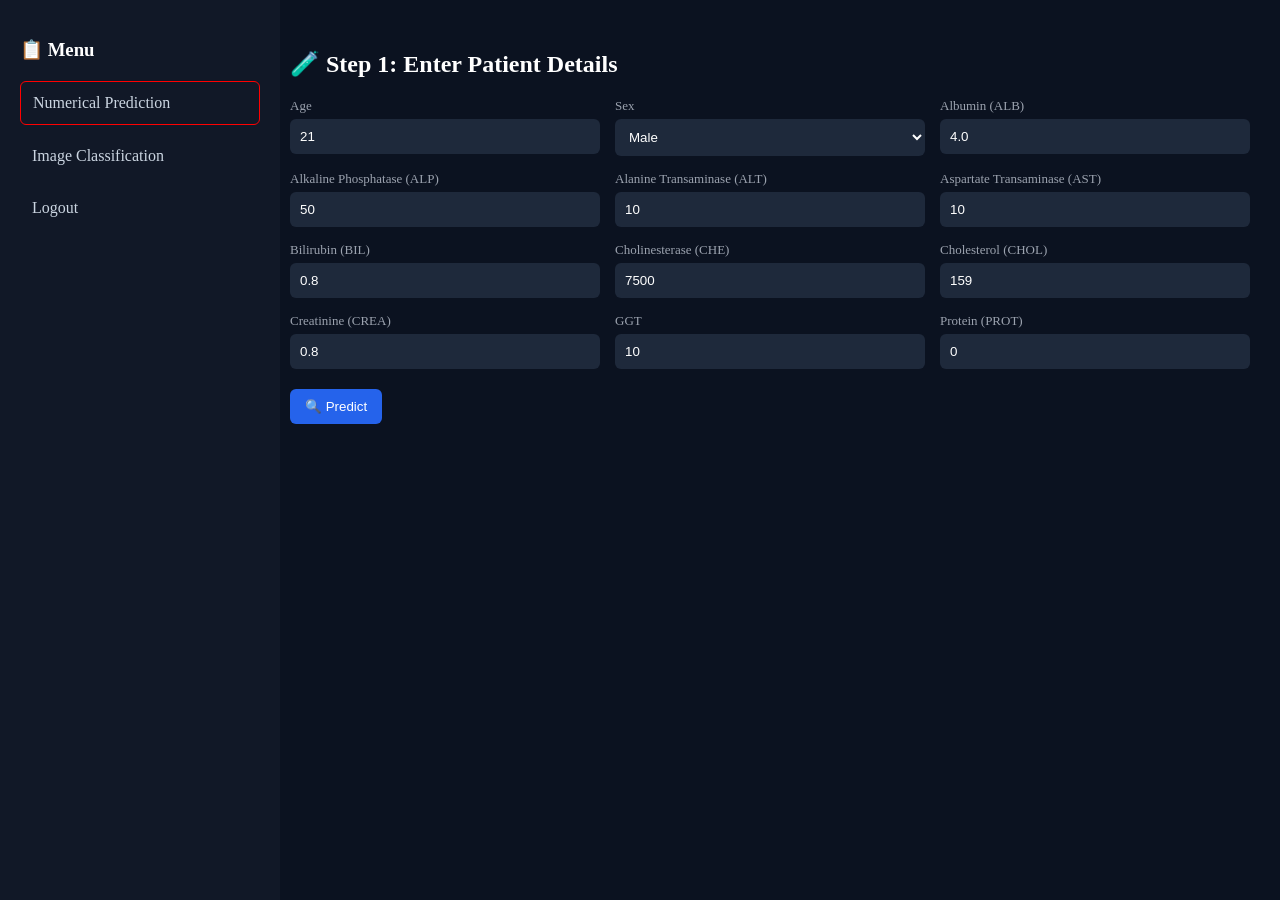
<file: templates/index.html>
<!DOCTYPE html>
<html>
<head>
    <title>Clinical Prediction</title>
    <meta name="viewport" content="width=device-width, initial-scale=1.0">

    <!-- ICONS -->
    <link rel="stylesheet" href="https://cdnjs.cloudflare.com/ajax/libs/font-awesome/6.5.0/css/all.min.css">

    <style>
        body {
            margin: 0;
            font-family: 'Segoe UI';
            background: #0b1220;
            color: white;
        }

        /* SIDEBAR */
        .sidebar {
            width: 240px;
            height: 100vh;
            position: fixed;
            background: #111827;
            padding: 20px;
        }

        .sidebar h3 {
            margin-bottom: 20px;
        }

        .sidebar a {
            display: block;
            padding: 12px;
            margin-top: 10px;
            color: #cbd5e1;
            text-decoration: none;
            border-radius: 6px;
        }

        .sidebar a:hover {
            background: #1f2937;
        }

        .active {
            border: 1px solid red;
        }

        /* MAIN */
        .main {
            margin-left: 260px;
            padding: 30px;
        }

        h2 {
            margin-bottom: 20px;
        }

        /* GRID */
        .grid {
            display: grid;
            grid-template-columns: repeat(3, 1fr);
            gap: 15px;
        }

        .field {
            display: flex;
            flex-direction: column;
        }

        label {
            font-size: 13px;
            margin-bottom: 5px;
            color: #9ca3af;
        }

        input, select {
            padding: 10px;
            border-radius: 6px;
            border: none;
            background: #1e293b;
            color: white;
        }

        /* BUTTON */
        button {
            margin-top: 20px;
            padding: 10px 15px;
            background: #2563eb;
            border: none;
            border-radius: 6px;
            color: white;
            cursor: pointer;
        }

        button:hover {
            background: #1d4ed8;
        }

        /* RESULT BAR */
        .result {
            margin-top: 20px;
            padding: 12px;
            background: #065f46;
            border-radius: 6px;
            color: #d1fae5;
        }
    </style>
</head>

<body>

<!-- SIDEBAR -->
<div class="sidebar">
    <h3>📋 Menu</h3>

    <a href="/clinical" class="active">Numerical Prediction</a>
    <a href="/upload">Image Classification</a>
    <a href="/">Logout</a>
</div>

<!-- MAIN -->
<div class="main">

    <h2>🧪 Step 1: Enter Patient Details</h2>

    <div class="grid">

        <div class="field"><label>Age</label><input id="f1" type="number" value="21"></div>
        <div class="field">
            <label>Sex</label>
            <select id="f2">
                <option value="1">Male</option>
                <option value="0">Female</option>
            </select>
        </div>
        <div class="field"><label>Albumin (ALB)</label><input id="f3" value="4.0"></div>

        <div class="field"><label>Alkaline Phosphatase (ALP)</label><input id="f4" value="50"></div>
        <div class="field"><label>Alanine Transaminase (ALT)</label><input id="f5" value="10"></div>
        <div class="field"><label>Aspartate Transaminase (AST)</label><input id="f6" value="10"></div>

        <div class="field"><label>Bilirubin (BIL)</label><input id="f7" value="0.8"></div>
        <div class="field"><label>Cholinesterase (CHE)</label><input id="f8" value="7500"></div>
        <div class="field"><label>Cholesterol (CHOL)</label><input id="f9" value="159"></div>

        <div class="field"><label>Creatinine (CREA)</label><input id="f10" value="0.8"></div>
        <div class="field"><label>GGT</label><input id="f11" value="10"></div>
        <div class="field"><label>Protein (PROT)</label><input id="f12" value="0"></div>

    </div>

    <button onclick="predict()">🔍 Predict</button>

    <div id="resultBox" class="result" style="display:none;"></div>

</div>

<script>
function predict() {

    let data = {
        f1:f1.value,f2:f2.value,f3:f3.value,f4:f4.value,
        f5:f5.value,f6:f6.value,f7:f7.value,f8:f8.value,
        f9:f9.value,f10:f10.value,f11:f11.value,f12:f12.value,
        f13:0
    };

    fetch('/predict_clinical',{
        method:'POST',
        headers:{'Content-Type':'application/json'},
        body:JSON.stringify(data)
    })
    .then(res=>res.json())
    .then(d=>{
        resultBox.style.display = "block";
        resultBox.innerText = "Prediction: " + d.result;

        if(d.result.includes("Detected")){
            setTimeout(()=>{
                window.location.href="/upload";
            },2000);
        }
    });
}
</script>

</body>
</html>
</file>
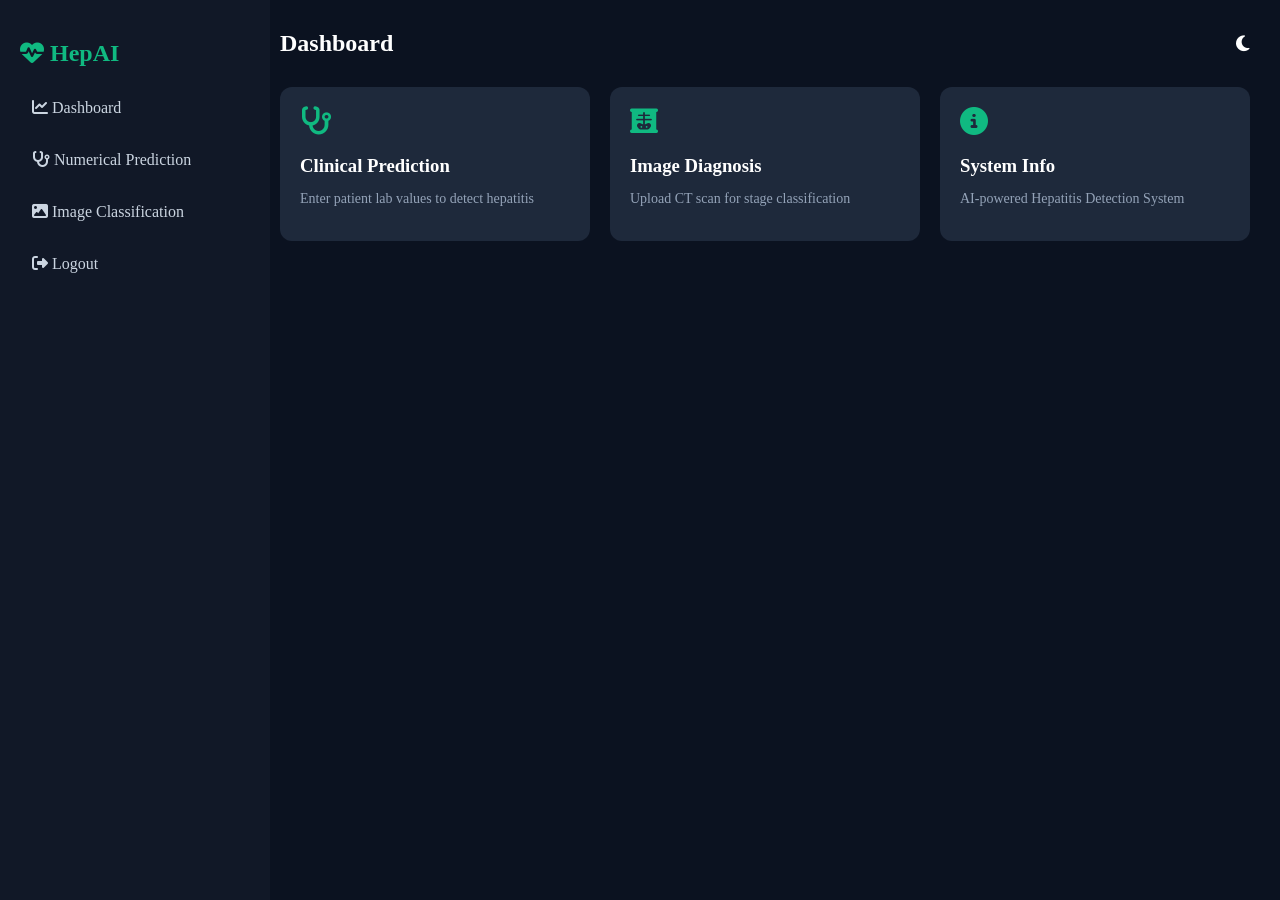
<file: templates/dashboard.html>
<!DOCTYPE html>
<html>
<head>
    <title>Dashboard</title>
    <meta name="viewport" content="width=device-width, initial-scale=1.0">

    <!-- ICONS -->
    <link rel="stylesheet" href="https://cdnjs.cloudflare.com/ajax/libs/font-awesome/6.5.0/css/all.min.css">

    <!-- COMMON CSS -->
    <link rel="stylesheet" href="/static/style.css">

    <style>
        /* Header */
        .header {
            display: flex;
            justify-content: space-between;
            align-items: center;
        }

        .header h2 {
            margin: 0;
        }

        .toggle {
            cursor: pointer;
            font-size: 18px;
        }

        /* Cards */
        .cards {
            display: grid;
            grid-template-columns: repeat(auto-fit, minmax(240px, 1fr));
            gap: 20px;
            margin-top: 30px;
        }

        .card-box {
            background: #1e293b;
            padding: 20px;
            border-radius: 12px;
            cursor: pointer;
            transition: 0.3s;
        }

        .card-box:hover {
            transform: translateY(-5px);
            background: #243447;
        }

        .card-box i {
            font-size: 28px;
            margin-bottom: 10px;
            color: #10b981;
        }

        .card-box h3 {
            margin: 10px 0 5px;
        }

        .card-box p {
            color: #94a3b8;
            font-size: 14px;
        }
    </style>
</head>

<body>

<!-- SIDEBAR -->
<div class="sidebar">
    <h2><i class="fa-solid fa-heart-pulse"></i> HepAI</h2>

    <a href="/dashboard"><i class="fa-solid fa-chart-line"></i> Dashboard</a>
    <a href="/clinical"><i class="fa-solid fa-stethoscope"></i> Numerical Prediction</a>
    <a href="/upload"><i class="fa-solid fa-image"></i> Image Classification</a>
    <a href="/"><i class="fa-solid fa-right-from-bracket"></i> Logout</a>
</div>

<!-- MAIN -->
<div class="main">

    <!-- HEADER -->
    <div class="header">
        <h2>Dashboard</h2>
        <i class="fa-solid fa-moon toggle" onclick="toggleMode()"></i>
    </div>

    <!-- CARDS -->
    <div class="cards">

        <!-- Clinical -->
        <div class="card-box" onclick="goClinical()">
            <i class="fa-solid fa-stethoscope"></i>
            <h3>Clinical Prediction</h3>
            <p>Enter patient lab values to detect hepatitis</p>
        </div>

        <!-- Image -->
        <div class="card-box" onclick="goImage()">
            <i class="fa-solid fa-x-ray"></i>
            <h3>Image Diagnosis</h3>
            <p>Upload CT scan for stage classification</p>
        </div>

        <!-- Info -->
        <div class="card-box">
            <i class="fa-solid fa-circle-info"></i>
            <h3>System Info</h3>
            <p>AI-powered Hepatitis Detection System</p>
        </div>

    </div>

</div>

<script>
function goClinical() {
    window.location.href = "/clinical";
}

function goImage() {
    window.location.href = "/upload";
}

/* Dark mode toggle */
function toggleMode() {
    let body = document.body;

    if(body.style.background === "white"){
        body.style.background = "#0b1220";
        body.style.color = "white";
    } else {
        body.style.background = "white";
        body.style.color = "black";
    }
}
</script>

</body>
</html>
</file>
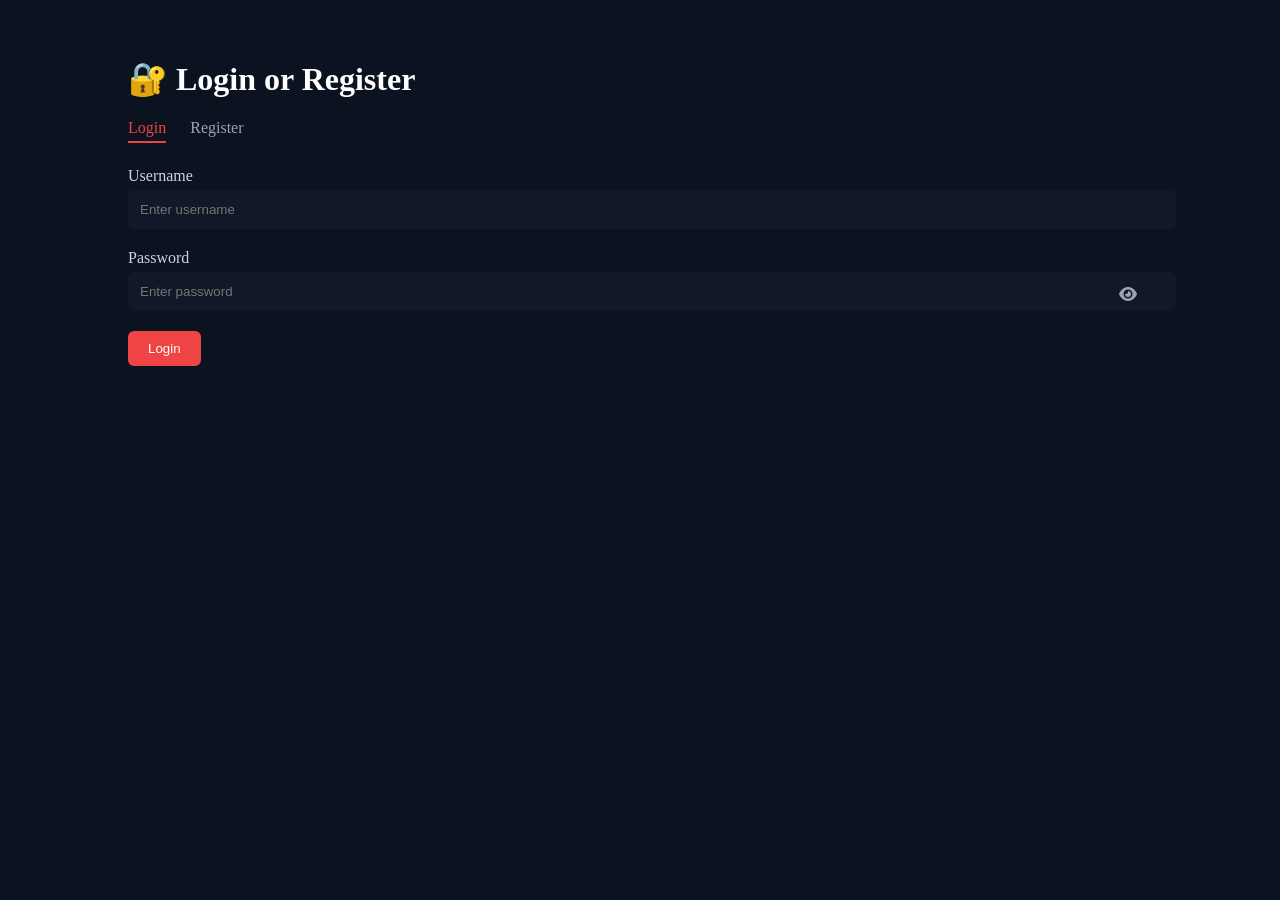
<file: templates/login.html>
<!DOCTYPE html>
<html>
<head>
    <title>Login/Register</title>
    <meta name="viewport" content="width=device-width, initial-scale=1.0">

    <!-- ICONS -->
    <link rel="stylesheet" href="https://cdnjs.cloudflare.com/ajax/libs/font-awesome/6.5.0/css/all.min.css">

    <style>
        body {
            margin: 0;
            font-family: 'Segoe UI';
            background: #0b1220;
            color: white;
        }

        .container {
            width: 80%;
            margin: 60px auto;
        }

        h1 {
            font-size: 32px;
        }

        .tabs {
            margin-top: 20px;
        }

        .tabs span {
            margin-right: 20px;
            cursor: pointer;
            color: #9ca3af;
        }

        .tabs .active {
            color: #ef4444;
            border-bottom: 2px solid #ef4444;
            padding-bottom: 5px;
        }

        .form {
            margin-top: 30px;
        }

        label {
            display: block;
            margin-bottom: 5px;
            color: #cbd5e1;
        }

        input {
            width: 100%;
            padding: 12px;
            margin-bottom: 20px;
            border-radius: 6px;
            border: none;
            background: #111827;
            color: white;
        }

        .password-box {
            position: relative;
        }

        .password-box i {
            position: absolute;
            right: 15px;
            top: 14px;
            cursor: pointer;
            color: #9ca3af;
        }

        button {
            background: #ef4444;
            padding: 10px 20px;
            border: none;
            color: white;
            border-radius: 6px;
            cursor: pointer;
        }

        .success {
            margin-top: 20px;
            padding: 12px;
            background: #065f46;
            border-radius: 6px;
            color: #d1fae5;
        }
    </style>
</head>

<body>

<div class="container">

    <h1>🔐 Login or Register</h1>

    <!-- Tabs -->
    <div class="tabs">
        <span id="loginTab" class="active" onclick="showLogin()">Login</span>
        <span id="registerTab" onclick="showRegister()">Register</span>
    </div>

    <!-- FORM -->
    <div class="form">

        <label id="userLabel">Username</label>
        <input id="username" placeholder="Enter username">

        <label id="passLabel">Password</label>
        <div class="password-box">
            <input id="password" type="password" placeholder="Enter password">
            <i class="fa-solid fa-eye" onclick="togglePassword()"></i>
        </div>

        <button onclick="login()">Login</button>

        <div id="msg" class="success" style="display:none;"></div>

    </div>

</div>

<script>
let isLogin = true;

function showLogin() {
    isLogin = true;
    loginTab.classList.add("active");
    registerTab.classList.remove("active");
    document.querySelector("button").innerText = "Login";
}

function showRegister() {
    isLogin = false;
    registerTab.classList.add("active");
    loginTab.classList.remove("active");
    document.querySelector("button").innerText = "Register";
}

function togglePassword() {
    let pass = document.getElementById("password");
    pass.type = pass.type === "password" ? "text" : "password";
}

function login() {
    let msg = document.getElementById("msg");

    if(isLogin){
        msg.style.display = "block";
        msg.innerText = "Logged in successfully!";
        
        setTimeout(()=>{
            window.location.href = "/dashboard";
        },1000);
    } else {
        msg.style.display = "block";
        msg.innerText = "User registered! Please login.";
    }
}
</script>

</body>
</html>
</file>
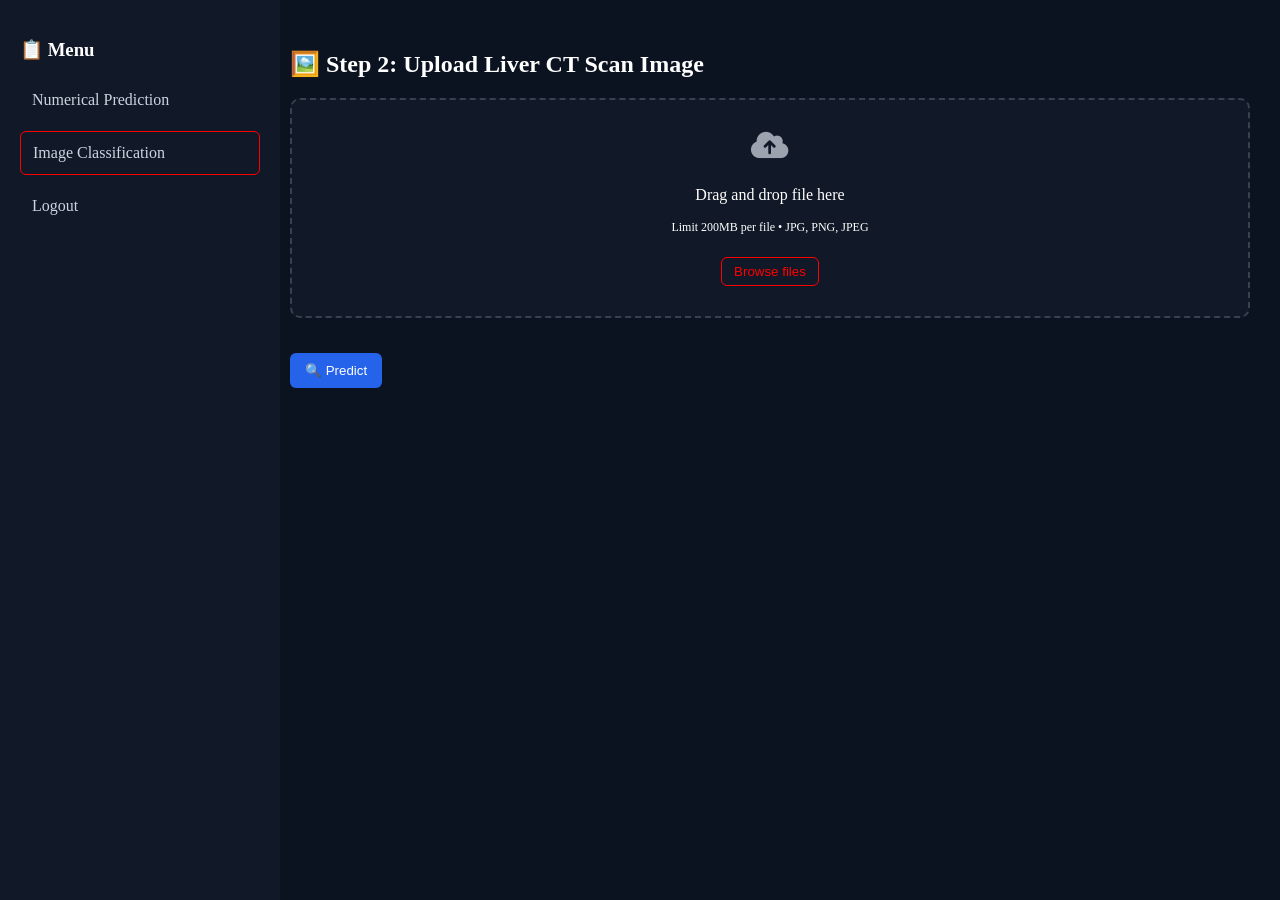
<file: templates/upload.html>
<!DOCTYPE html>
<html>
<head>
    <title>Image Classification</title>
    <meta name="viewport" content="width=device-width, initial-scale=1.0">

    <!-- ICONS -->
    <link rel="stylesheet" href="https://cdnjs.cloudflare.com/ajax/libs/font-awesome/6.5.0/css/all.min.css">

    <style>
        body {
            margin: 0;
            font-family: 'Segoe UI';
            background: #0b1220;
            color: white;
        }

        /* SIDEBAR */
        .sidebar {
            width: 240px;
            height: 100vh;
            position: fixed;
            background: #111827;
            padding: 20px;
        }

        .sidebar a {
            display: block;
            padding: 12px;
            margin-top: 10px;
            color: #cbd5e1;
            text-decoration: none;
            border-radius: 6px;
        }

        .sidebar a:hover {
            background: #1f2937;
        }

        .active {
            border: 1px solid red;
        }

        /* MAIN */
        .main {
            margin-left: 260px;
            padding: 30px;
        }

        h2 {
            margin-bottom: 20px;
        }

        /* UPLOAD BOX */
        .upload-box {
            border: 2px dashed #374151;
            padding: 30px;
            text-align: center;
            border-radius: 10px;
            background: #111827;
            cursor: pointer;
        }

        .upload-box:hover {
            border-color: #2563eb;
        }

        .upload-box i {
            font-size: 30px;
            margin-bottom: 10px;
            color: #9ca3af;
        }

        .browse-btn {
            margin-top: 10px;
            background: transparent;
            border: 1px solid red;
            color: red;
            padding: 6px 12px;
            border-radius: 6px;
            cursor: pointer;
        }

        /* FILE INFO */
        .file-info {
            margin-top: 15px;
            font-size: 14px;
            color: #9ca3af;
        }

        /* IMAGE PREVIEW */
        img {
            margin-top: 20px;
            width: 250px;
            border-radius: 10px;
            display: none;
        }

        /* BUTTON */
        .predict-btn {
            margin-top: 20px;
            padding: 10px 15px;
            background: #2563eb;
            border: none;
            border-radius: 6px;
            color: white;
            cursor: pointer;
        }

        .predict-btn:hover {
            background: #1d4ed8;
        }

        /* RESULT */
        .result {
            margin-top: 20px;
            padding: 12px;
            background: #065f46;
            border-radius: 6px;
            display: none;
        }
    </style>
</head>

<body>

<!-- SIDEBAR -->
<div class="sidebar">
    <h3>📋 Menu</h3>
    <a href="/clinical">Numerical Prediction</a>
    <a href="/upload" class="active">Image Classification</a>
    <a href="/">Logout</a>
</div>

<!-- MAIN -->
<div class="main">

    <h2>🖼️ Step 2: Upload Liver CT Scan Image</h2>

    <!-- Upload Area -->
    <div class="upload-box" onclick="document.getElementById('image').click()">
        <i class="fa-solid fa-cloud-arrow-up"></i>
        <p>Drag and drop file here</p>
        <p style="font-size:12px;">Limit 200MB per file • JPG, PNG, JPEG</p>
        <button class="browse-btn">Browse files</button>
    </div>

    <input type="file" id="image" hidden onchange="preview(event)">

    <!-- File Info -->
    <div id="fileInfo" class="file-info"></div>

    <!-- Preview -->
    <img id="preview">

    <button class="predict-btn" onclick="upload()">🔍 Predict</button>

    <!-- Result -->
    <div id="resultBox" class="result"></div>

</div>

<script>
function preview(event) {
    let file = event.target.files[0];

    document.getElementById("fileInfo").innerText =
        file.name + " (" + (file.size/1024).toFixed(2) + " KB)";

    let reader = new FileReader();
    reader.onload = function() {
        let img = document.getElementById("preview");
        img.src = reader.result;
        img.style.display = "block";
    }
    reader.readAsDataURL(file);
}

function upload() {
    let file = document.getElementById("image").files[0];

    if(!file){
        alert("Please upload an image");
        return;
    }

    let fd = new FormData();
    fd.append("image", file);

    fetch('/predict_image',{
        method:'POST',
        body:fd
    })
    .then(res=>res.json())
    .then(d=>{
        let box = document.getElementById("resultBox");
        box.style.display = "block";
        box.innerText = "Predicted Class: " + d.result;
    });
}
</script>

</body>
</html>
</file>
<file: static/style.css>
body {
    margin: 0;
    font-family: 'Segoe UI';
    background: #0b1220;
    color: white;
}

/* Sidebar */
.sidebar {
    width: 230px;
    height: 100vh;
    position: fixed;
    background: #111827;
    padding: 20px;
}

.sidebar h2 {
    color: #10b981;
}

.sidebar a {
    display: block;
    padding: 12px;
    color: #cbd5e1;
    text-decoration: none;
    border-radius: 8px;
    margin-top: 10px;
}

.sidebar a:hover {
    background: #1f2937;
}

/* Main */
.main {
    margin-left: 250px;
    padding: 30px;
}

/* Card */
.card {
    background: #1e293b;
    padding: 20px;
    border-radius: 12px;
}

/* Inputs */
input, select {
    width: 100%;
    padding: 10px;
    margin-top: 10px;
    background: #0b1220;
    border: none;
    color: white;
    border-radius: 6px;
}

/* Button */
button {
    background: #10b981;
    padding: 10px;
    border: none;
    color: white;
    border-radius: 6px;
    cursor: pointer;
}

button:hover {
    background: #059669;
}

/* Result */
.result {
    margin-top: 15px;
    padding: 12px;
    background: #065f46;
    border-radius: 6px;
}
</file>
